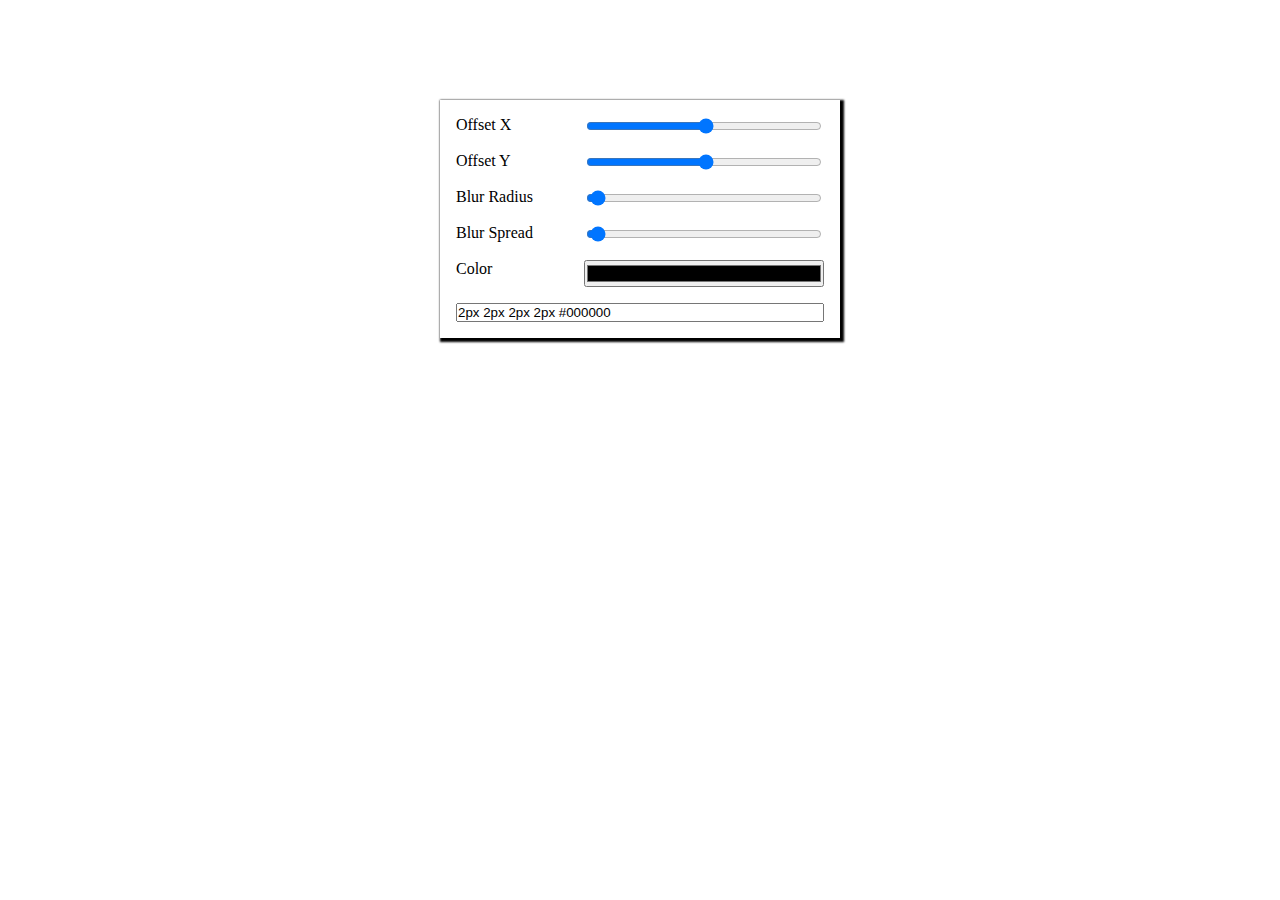
<file: box-shadow-generator/index.html>
<!DOCTYPE html>
<html lang="en">
  <head>
    <meta charset="UTF-8" />
    <meta name="viewport" content="width=device-width, initial-scale=1.0" />
    <title>Box Shadow Generator</title>
    <link rel="stylesheet" href="src/main.css" />
    <script defer src="src/main.js"></script>
  </head>
  <body>
    <div class="box">
      <label>Offset X</label>
      <input class="offset-x" type="range" min="-100" max="100" value="2" />
      <label>Offset Y</label>
      <input class="offset-y" type="range" min="-100" max="100" value="2" />
      <label>Blur Radius</label>
      <input class="blur-radius" type="range" min="0" max="100" value="2" />
      <label>Blur Spread</label>
      <input class="blur-spread" type="range" min="0" max="100" value="2" />
      <label>Color</label>
      <input class="color" type="color" min="0" max="100" value="#000000" />
      <input class="css-value" type="text" onclick="this.select()" readonly />
    </div>
  </body>
</html>
</file>
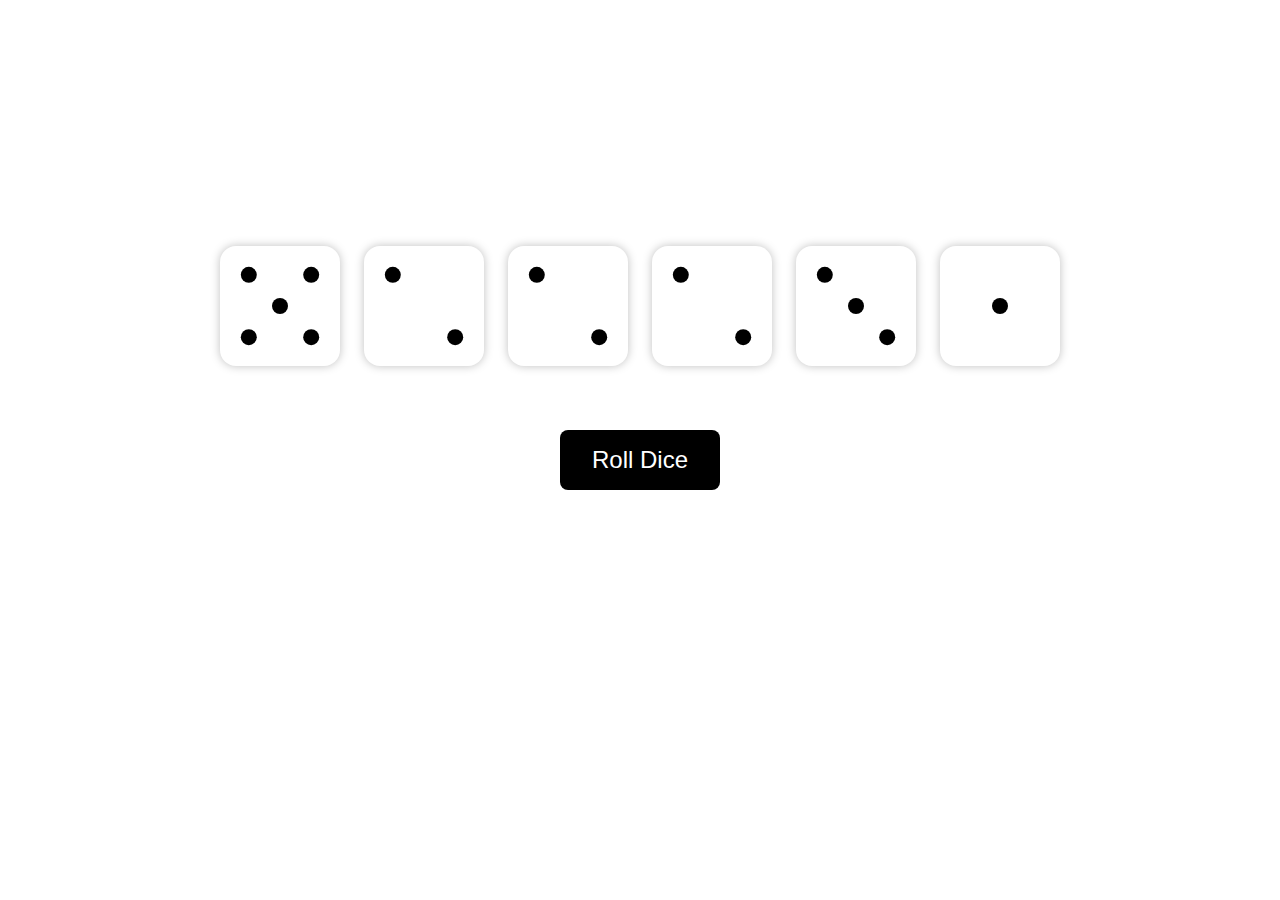
<file: dice-roll/index.html>
<!DOCTYPE html>
<html lang="en">
  <head>
    <meta charset="UTF-8" />
    <meta name="viewport" content="width=device-width, initial-scale=1.0" />
    <title>Dice Roll</title>
    <link rel="stylesheet" href="src/main.css" />
    <script defer src="src/main.js"></script>
  </head>
  <body>
    <div class="dice-container"></div>
    <button type="button" class="btn-roll-dice">Roll Dice</button>
  </body>
</html>
</file>
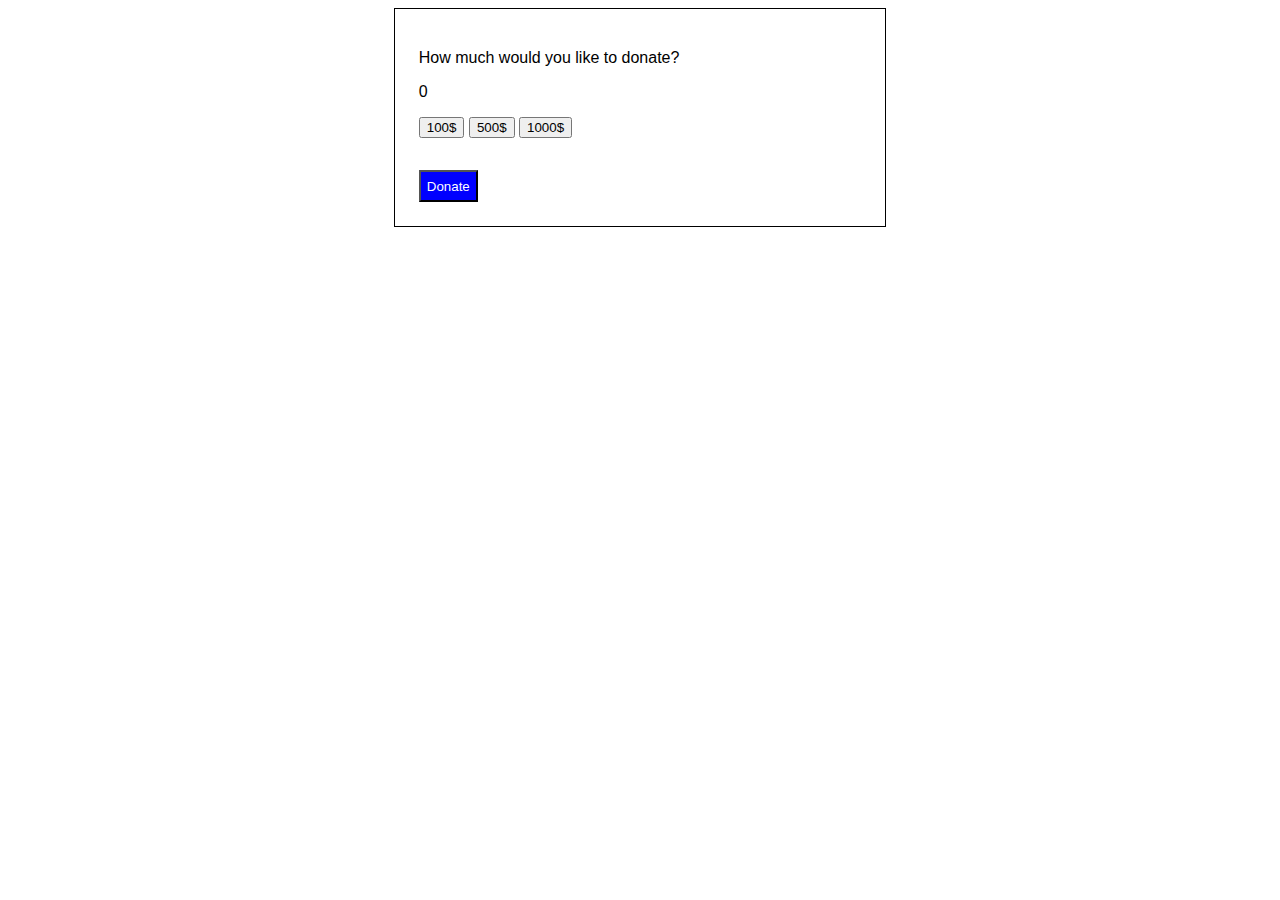
<file: donation-290524/index.html>
<!DOCTYPE html>
<html lang="en">
<head>
    <meta charset="UTF-8">
    <meta name="viewport" content="width=device-width, initial-scale=1.0">
    <title>Donation</title>
    <link rel="stylesheet" href="styles.css">
</head>
<body>
    <div class="container">
        <p>How much would you like to donate?</p>
        <p id="amount">0</p>
        <span>
            <button id="button1" onclick="update(100)">100$</button>
            <button id="button2" onclick="update(500)">500$</button>
            <button id="button3" onclick="update(1000)">1000$</button>
        </span>
        <br>
        <button class="primary-button" onclick="donate()">Donate</button>
        <p class="donate-success">Thanks for Donating</p>
    </div>
    <script src="script.js"></script>
</body>
</html>
</file>
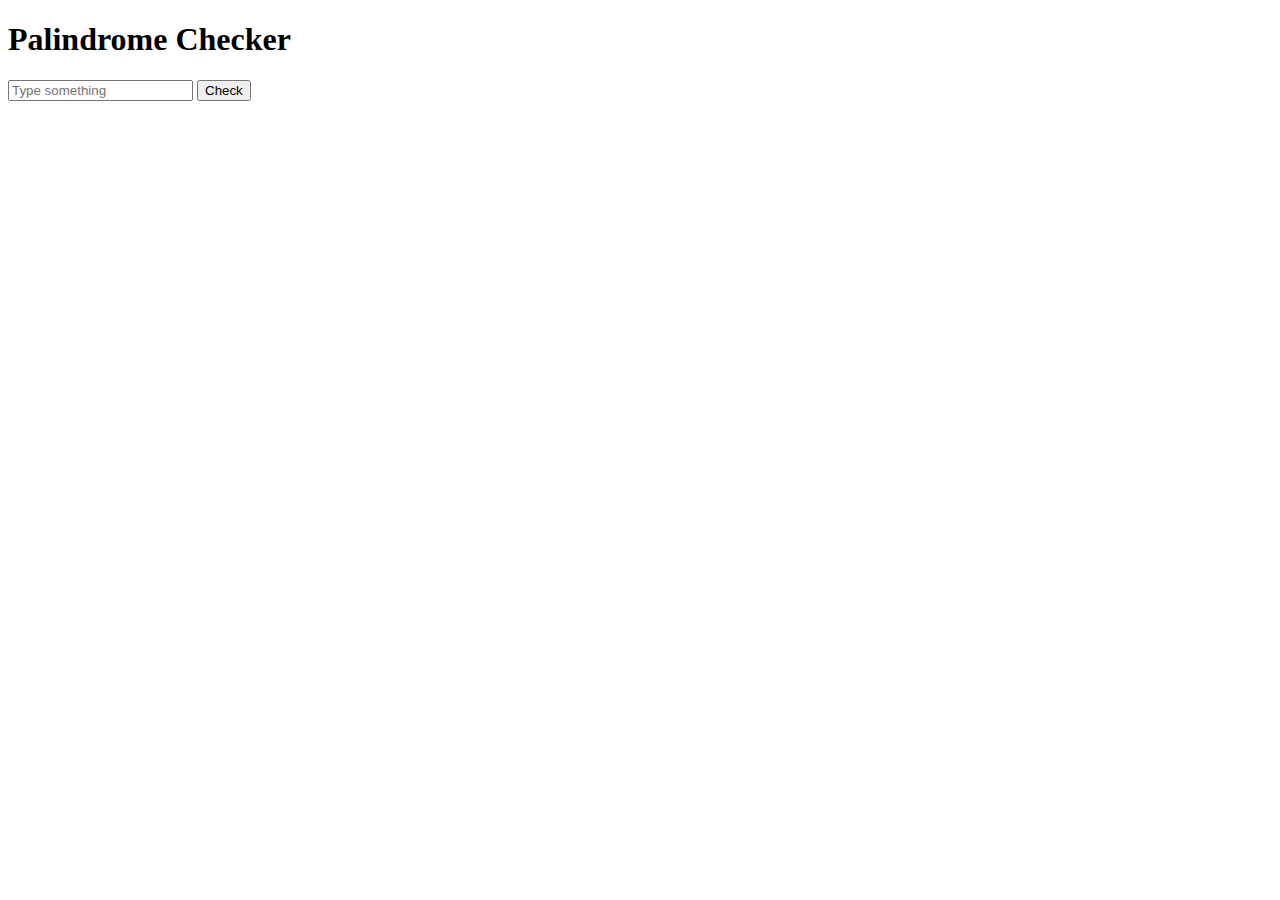
<file: palindrome-checker-310524/index.html>
<!DOCTYPE html>
<html lang="en">
<head>
    <meta charset="UTF-8">
    <meta name="viewport" content="width=device-width, initial-scale=1.0">
    <title>Background Color Generator</title>
</head>
<body>
    <h1>Palindrome Checker</h1>
    <input type="text" id="input" placeholder="Type something">
    <button onclick="check()">Check</button>
    <script src="script.js"></script>
</body>
</html>
</file>
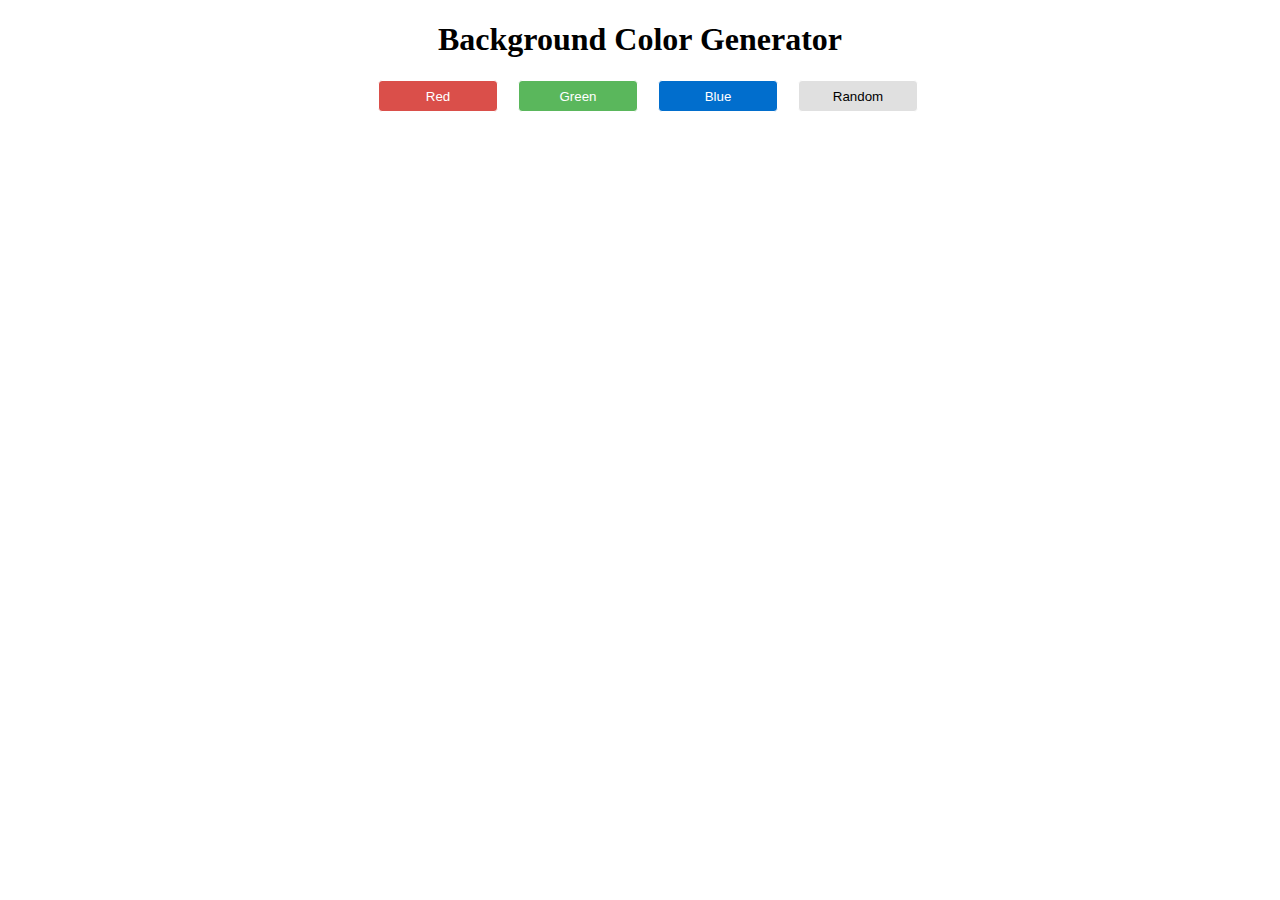
<file: random-color-300524/index.html>
<!DOCTYPE html>
<html lang="en">
<head>
    <meta charset="UTF-8">
    <meta name="viewport" content="width=device-width, initial-scale=1.0">
    <title>Background Color Generator</title>
    <link rel="stylesheet" href="styles.css">
</head>
<body>
    <div id="container">
        <h1>Background Color Generator</h1>
        <div id="buttons">
            <button id="red" onclick="changeColor('#da4f4a')">Red</button>
            <button id="green" onclick="changeColor('#5ab75c')">Green</button>
            <button id="blue" onclick="changeColor('#016ecd')">Blue</button>
            <button id="random" onclick="randomColor()">Random</button>
            <!-- <button id="random" onclick="setInterval(randomColor, 150)">Random</button> -->
        </div>
    </div>
    <script src="script.js"></script>
</body>
</html>
</file>
<file: box-shadow-generator/src/main.css>
* {
  padding: 0px;
  box-sizing: border-box;
}

.box {
  width: 400px;
  padding: 16px;
  margin: 100px auto;
  display: grid;
  grid-template-columns: 1fr 2fr;
  column-gap: 8px;
  row-gap: 16px;
}

.color {
  width: 100%;
}

.css-value {
  grid-column: -3/-1;
}
</file>
<file: dice-roll/src/main.css>
html {
  font-size: 100%;
}

body {
  display: flex;
  flex-direction: column;
  align-items: center;
  justify-content: center;
  gap: 2rem;
  height: 80vh;
}

.dice-container {
  display: flex;
  gap: 1.5rem;
}

.dice {
  width: 7.5rem;
  height: 7.5rem;
  position: relative;
  border-radius: 16px;
  box-shadow: 0 0 10px rgba(0, 0, 0, 0.25);
}

.dice-dot {
  --top: 0%;
  --left: 0%;

  width: 1rem;
  height: 1rem;
  background-color: #000;
  border-radius: 50%;

  /* Dot Positioning */
  position: absolute;
  top: var(--top);
  left: var(--left);
  transform: translate(calc(var(--left) * -1), calc(var(--top) * -1));
}

.btn-roll-dice {
  margin-top: 2rem;
  font-size: 1.5rem;
  padding: 1rem 2rem;
  border: none;
  border-radius: 8px;
  background-color: #000;
  color: #fff;
}

.btn-roll-dice:hover {
  cursor: pointer;
  background-color: #222;
}

@media (max-width: 1024px) {
  .dice-container {
    display: grid;
    grid-template-columns: 1fr 1fr 1fr;
  }
}

@media (max-width: 540px) {
  html {
    font-size: 80%;
  }

  .dice-container {
    display: grid;
    grid-template-columns: 1fr 1fr;
  }
}
</file>
<file: donation-290524/styles.css>
body {
    font-family: 'Segoe UI', Tahoma, Geneva, Verdana, sans-serif;
}

.container {
    border: 1px solid #000;
    padding: 24px;
    width: 35%;
    margin: 0 auto;
}

.amount {
    font-size: 2rem;
}

.primary-button {
    color: white;
    background-color: blue;
    height: 2rem;
    margin-top: 2rem;
}

.donate-success{
    display: none;
}
</file>
<file: random-color-300524/styles.css>
body {
    width: 50vw;
    margin: 0 auto;
}

#container {
    width: fit-content;
    margin: 0 auto;
    text-align: center;
}

button {
    color: white;
    padding: 0.5rem;
    margin-inline-start: 1rem;
    min-width: 120px;
    height: 32px;
    border: 1px solid white;
    border-radius: 4px;
}

#red {
    background-color: #da4f4a;
}

#green {
    background-color: #5ab75c;
}

#blue {
    background-color: #016ecd;
}

#random {
    background-color: #e0e0e0;
    color: black;
}
</file>
